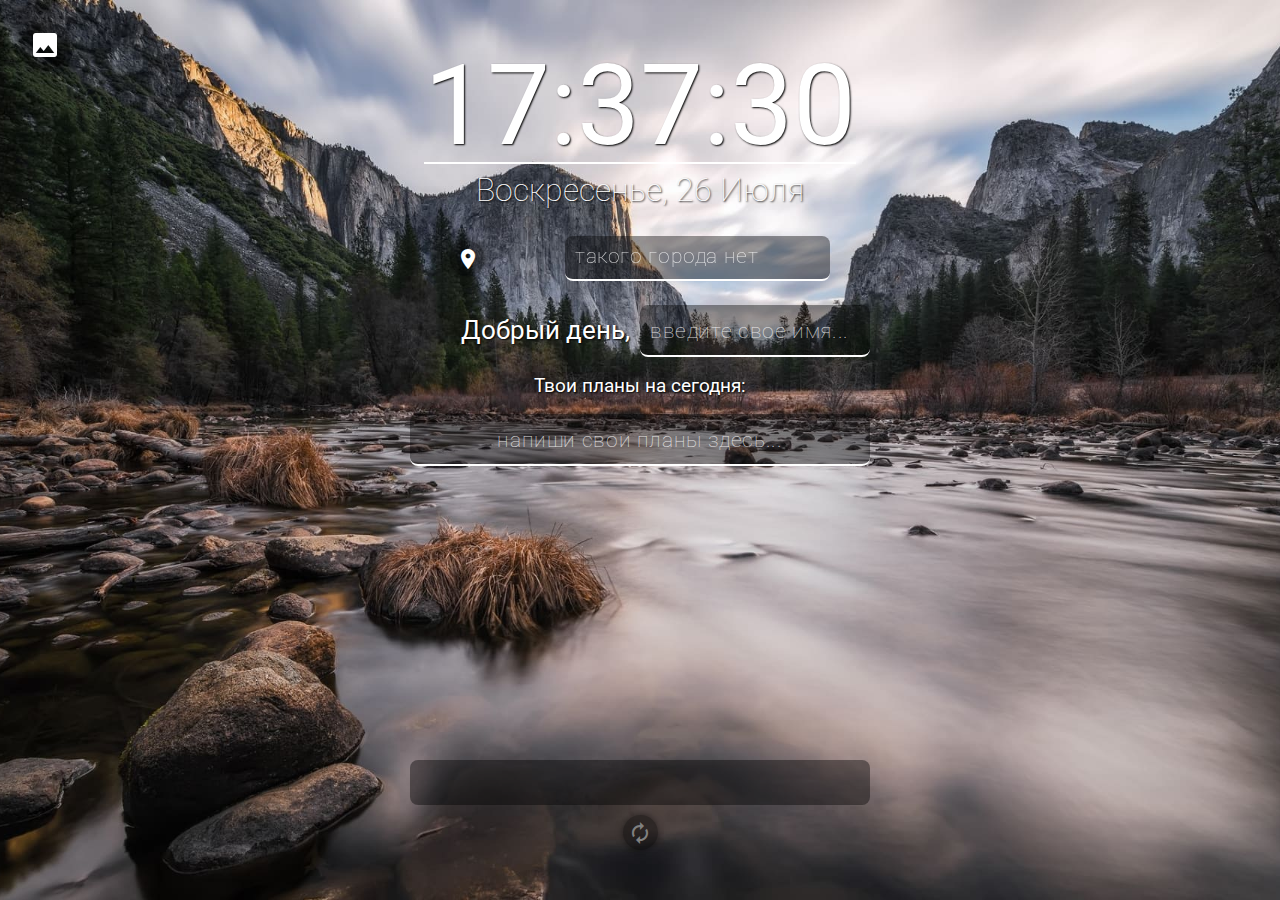
<file: index.html>
<!doctype html>
<html lang="en">
<head>
    <meta charset="UTF-8">
    <meta name="viewport"
          content="width=device-width, user-scalable=no, initial-scale=1.0, maximum-scale=1.0, minimum-scale=1.0">
    <meta http-equiv="X-UA-Compatible" content="ie=edge">
    <link href="https://fonts.googleapis.com/css2?family=Open+Sans:ital,wght@0,300;0,400;0,700;1,300;1,400;1,700&family=Roboto:ital,wght@0,300;0,400;0,700;1,300;1,400;1,700&display=swap" rel="stylesheet">
    <link href="https://fonts.googleapis.com/icon?family=Material+Icons"
          rel="stylesheet">
    <link rel="stylesheet" href="assets/css/owfont-regular.css">
    <link rel="stylesheet" href="assets/css/style.css">
    <title>Momentum</title>
</head>
<body>
<div class="container">
    <button class="next-image__button"><i class="material-icons">image</i></button>
    <div class="container-inner">
        <div class="time">
            <div class="time__container">
                <div id="hour"></div>
                <div class="time__separator">:</div>
                <div id="minutes"></div>
                <div class="time__separator">:</div>
                <div id="seconds"></div>
            </div>
        </div>
        <div id="date"></div>
        <div class="weather">
            <div class="weather__container">
                <button class="weather__button"><i class="material-icons">place</i></button>
                <div class="weather__city"></div>
                <i class="weather__icon owf"></i>
                <div class="weather__temperature"></div>
                <div class="weather__air"></div>
                <div class="weather__wind"></div>
            </div>
            <div class="weather__city">
                <input placeholder="Введите город" class="weather__city-input" type="text" id="city">
            </div>
        </div>
        <div class="greetings">
            <div class="greetings__day" id="greeting"></div>
            <input type="text" placeholder="введите свое имя..." class="greetings__name" id="name">
            <div class="greetings__display-name" id="display__name"></div>
        </div>
        <div class="focus">
            <div class="focus__title">Твои планы на сегодня:</div>
            <div class="focus__container">
                <input type="text" placeholder="напиши свои планы здесь..." class="focus__text" id="focus">
                <div class="focus__display-text" id="display__focus"></div>
            </div>
        </div>
    </div>
    <div class="quotes">
        <div class="quotes__container">
            <div class="quotes__text"></div>
            <div class="quotes__author"></div>
        </div>
        <button class="quote__button"><i class="material-icons">autorenew</i></button>
    </div>
</div>
<script src="assets/js/script.js"></script>
</body>
</html>
</file>
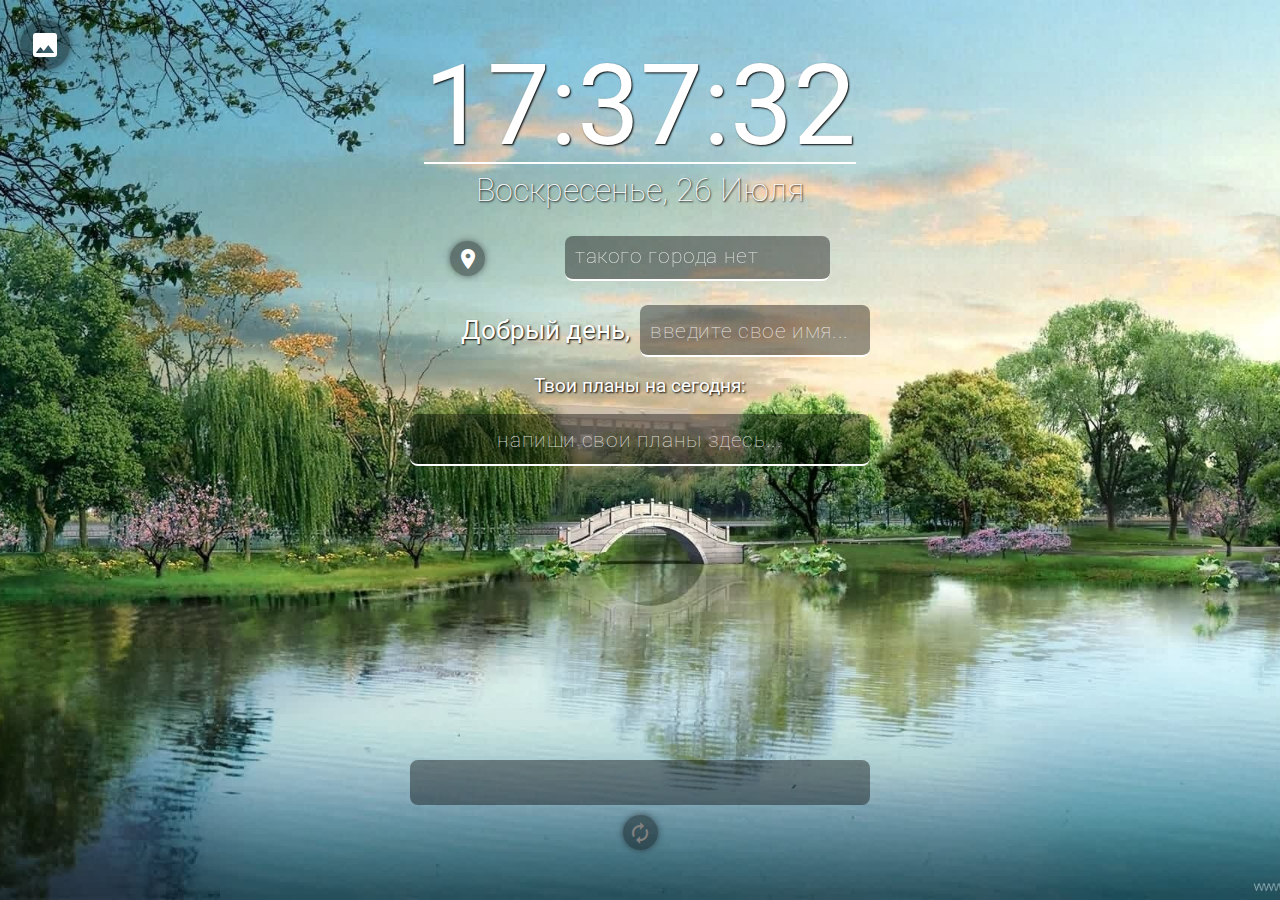
<file: momentum/index.html>
<!doctype html>
<html lang="en">
<head>
    <meta charset="UTF-8">
    <meta name="viewport"
          content="width=device-width, user-scalable=no, initial-scale=1.0, maximum-scale=1.0, minimum-scale=1.0">
    <meta http-equiv="X-UA-Compatible" content="ie=edge">
    <link href="https://fonts.googleapis.com/css2?family=Open+Sans:ital,wght@0,300;0,400;0,700;1,300;1,400;1,700&family=Roboto:ital,wght@0,300;0,400;0,700;1,300;1,400;1,700&display=swap" rel="stylesheet">
    <link href="https://fonts.googleapis.com/icon?family=Material+Icons"
          rel="stylesheet">
    <link rel="stylesheet" href="./assets/css/owfont-regular.css">
    <link rel="stylesheet" href="./assets/css/style.css">
    <title>Momentum</title>
</head>
<body>
<div class="container">
    <button class="next-image__button"><i class="material-icons">image</i></button>
    <div class="container-inner">
        <div class="time">
            <div class="time__container">
                <div id="hour"></div>
                <div class="time__separator">:</div>
                <div id="minutes"></div>
                <div class="time__separator">:</div>
                <div id="seconds"></div>
            </div>
        </div>
        <div id="date"></div>
        <div class="weather">
            <div class="weather__container">
                <button class="weather__button"><i class="material-icons">place</i></button>
                <div class="weather__city"></div>
                <i class="weather__icon owf"></i>
                <div class="weather__temperature"></div>
                <div class="weather__air"></div>
                <div class="weather__wind"></div>
            </div>
            <div class="weather__city">
                <input placeholder="Введите город" class="weather__city-input" type="text" id="city">
            </div>
        </div>
        <div class="greetings">
            <div class="greetings__day" id="greeting"></div>
            <input type="text" placeholder="введите свое имя..." class="greetings__name" id="name">
            <div class="greetings__display-name" id="display__name"></div>
        </div>
        <div class="focus">
            <div class="focus__title">Твои планы на сегодня:</div>
            <div class="focus__container">
                <input type="text" placeholder="напиши свои планы здесь..." class="focus__text" id="focus">
                <div class="focus__display-text" id="display__focus"></div>
            </div>
        </div>
    </div>
    <div class="quotes">
        <div class="quotes__container">
            <div class="quotes__text"></div>
            <div class="quotes__author"></div>
        </div>
        <button class="quote__button"><i class="material-icons">autorenew</i></button>
    </div>
</div>
<script src="./assets/js/script.js"></script>
</body>
</html>
</file>
<file: assets/css/owfont-regular.css>
/*!
 *  owfont-regular 1.0.0 by Deniz Fuchidzhiev - http://websygen.com
 *  License - font: SIL OFL 1.1, css: MIT License
 */
/* FONT PATH
 * -------------------------- */
@font-face {
  font-family: 'owfont';
  src: url('../fonts/owfont-regular.eot?v=1.0.0');
  src: url('../fonts/owfont-regular.eot?#iefix&v=1.0.0') format('embedded-opentype'),
	   url('../fonts/owfont-regular.woff') format('woff'),
	   url('../fonts/owfont-regular.ttf') format('truetype'),
	   url('../fonts/owfont-regular.svg#owf-regular') format('svg');
  font-weight: normal;
  font-style: normal;
}
.owf {
  display: inline-block;
  font: normal normal normal 14px/1 owfont;
  font-size: inherit;
  text-rendering: auto;
  -webkit-font-smoothing: antialiased;
  -moz-osx-font-smoothing: grayscale;
  transform: translate(0, 0);
}
/* makes the font 33% larger relative to the icon container */
.owf-lg {
  font-size: 1.33333333em;
  line-height: 0.75em;
  vertical-align: -15%;
}
.owf-2x {
  font-size: 2em;
}
.owf-3x {
  font-size: 3em;
}
.owf-4x {
  font-size: 4em;
}
.owf-5x {
  font-size: 5em;
}
.owf-fw {
  width: 1.28571429em;
  text-align: center;
}
.owf-ul {
  padding-left: 0;
  margin-left: 2.14285714em;
  list-style-type: none;
}
.owf-ul > li {
  position: relative;
}
.owf-li {
  position: absolute;
  left: -2.14285714em;
  width: 2.14285714em;
  top: 0.14285714em;
  text-align: center;
}
.owf-li.owf-lg {
  left: -1.85714286em;
}
.owf-border {
  padding: .2em .25em .15em;
  border: solid 0.08em #eeeeee;
  border-radius: .1em;
}
.owf-pull-right {
  float: right;
}
.owf-pull-left {
  float: left;
}
.owf.owf-pull-left {
  margin-right: .3em;
}
.owf.owf-pull-right {
  margin-left: .3em;
}

/* owfont uses the Unicode Private Use Area (PUA) to ensure screen
   readers do not read off random characters that represent icons */
   
/*   Weather Condition Codes    */
   
/*   Thunderstorm - - - - - - - - - - - - - - - - - - - - - - - - - - - - - - - - - - - -    */
   
/* thunderstorm with light rain */
.owf-200:before,
.owf-200-d:before,
.owf-200-n:before {
  content: "\EB28";
}
/* thunderstorm with rain */
.owf-201:before,
.owf-201-d:before,
.owf-201-n:before {
  content: "\EB29";
}
/* thunderstorm with heavy rain */
.owf-202:before,
.owf-202-d:before,
.owf-202-n:before {
  content: "\EB2A";
}
/*  light thunderstorm  */
.owf-210:before,
.owf-210-d:before,
.owf-210-n:before {
  content: "\EB32";
}
/*  thunderstorm  */
.owf-211:before,
.owf-211-d:before,
.owf-211-n:before {
  content: "\EB33";
}
/*   heavy thunderstorm   */
.owf-212:before,
.owf-212-d:before,
.owf-212-n:before {
  content: "\EB34";
}
/*   ragged thunderstorm   */
.owf-221:before,
.owf-221-d:before,
.owf-221-n:before {
  content: "\EB3D";
}
/*  thunderstorm with light drizzle    */
.owf-230:before,
.owf-230-d:before,
.owf-230-n:before {
  content: "\EB46";
}
/*  thunderstorm with drizzle     */
.owf-231:before,
.owf-231-d:before,
.owf-231-n:before {
  content: "\EB47";
}
/* thunderstorm with heavy drizzle     */
.owf-232:before,
.owf-232-d:before,
.owf-232-n:before {
  content: "\EB48";
}

/*   Drizzle - - - - - - - - - - - - - - - - - - - - - - - - - - - - - - - - - - - -    */

/*  light intensity drizzle */
.owf-300:before,
.owf-300-d:before,
.owf-300-n:before {
  content: "\EB8C";
}
/*  drizzle */
.owf-301:before,
.owf-301-d:before,
.owf-301-n:before {
  content: "\EB8D";
}
/*  heavy intensity drizzle  */
.owf-302:before,
.owf-302-d:before,
.owf-302-n:before {
  content: "\EB8E";
}
/*   light intensity drizzle rain  */
.owf-310:before,
.owf-310-d:before,
.owf-310-n:before {
  content: "\EB96";
}
/*  drizzle rain  */
.owf-311:before,
.owf-311-d:before,
.owf-311-n:before {
  content: "\EB97";
}
/* heavy intensity drizzle rain */
.owf-312:before,
.owf-312-d:before,
.owf-312-n:before {
  content: "\EB98";
}
/* shower rain and drizzle  */
.owf-313:before,
.owf-313-d:before,
.owf-313-n:before {
  content: "\EB99";
}
/* heavy shower rain and drizzle*/
.owf-314:before,
.owf-314-d:before,
.owf-314-n:before {
  content: "\EB9A";
}
/* shower drizzle */
.owf-321:before,
.owf-321-d:before,
.owf-321-n:before {
  content: "\EBA1";
}

/*   Rain - - - - - - - - - - - - - - - - - - - - - - - - - - - - - - - - - - - -    */

/* light rain  */
.owf-500:before,
.owf-500-d:before,
.owf-500-n:before {
  content: "\EC54";
}
/* moderate rain  */
.owf-501:before,
.owf-501-d:before,
.owf-501-n:before {
  content: "\EC55";
}
/* heavy intensity rain  */
.owf-502:before,
.owf-502-d:before,
.owf-502-n:before {
  content: "\EC56";
}
/* very heavy rain   */
.owf-503:before,
.owf-503-d:before,
.owf-503-n:before {
  content: "\EC57";
}
/* extreme rain    */
.owf-504:before,
.owf-504-d:before,
.owf-504-n:before {
  content: "\EC58";
}
/* freezing rain    */
.owf-511:before,
.owf-511-d:before,
.owf-511-n:before {
  content: "\EC5F";
}
/*  light intensity shower rain    */
.owf-520:before,
.owf-520-d:before,
.owf-520-n:before {
  content: "\EC68";
}
/* shower rain  */
.owf-521:before,
.owf-521-d:before,
.owf-521-n:before {
  content: "\EC69";
}
/*  heavy intensity shower rain  */
.owf-522:before,
.owf-522-d:before,
.owf-522-n:before {
  content: "\EC6A";
}
/* ragged shower rain  */
.owf-531:before,
.owf-531-d:before,
.owf-531-n:before {
  content: "\EC73";
}

/*   Snow - - - - - - - - - - - - - - - - - - - - - - - - - - - - - - - - - - - -    */

/* light snow  */
.owf-600:before,
.owf-600-d:before,
.owf-600-n:before {
  content: "\ECB8";
}
/*  snow  */
.owf-601:before,
.owf-601-d:before,
.owf-601-n:before {
  content: "\ECB9";
}
/*   heavy snow   */
.owf-602:before,
.owf-602-d:before,
.owf-602-n:before {
  content: "\ECBA";
}
/*  sleet  */
.owf-611:before,
.owf-611-d:before,
.owf-611-n:before {
  content: "\ECC3";
}
/*   shower sleet */
.owf-612:before,
.owf-612-d:before,
.owf-612-n:before {
  content: "\ECC4";
}
/* light rain and snow */
.owf-615:before,
.owf-615-d:before,
.owf-615-n:before {
  content: "\ECC7";
}
/* rain and snow  */
.owf-616:before,
.owf-616-d:before,
.owf-616-n:before {
  content: "\ECC8";
}
/* light shower snow  */
.owf-620:before,
.owf-620-d:before,
.owf-620-n:before {
  content: "\ECCC";
}
/* shower snow  */
.owf-621:before,
.owf-621-d:before,
.owf-621-n:before {
  content: "\ECCD";
}
/* heavy shower snow  */
.owf-622:before,
.owf-622-d:before,
.owf-622-n:before {
  content: "\ECCE";
}

/*   Atmosphere - - - - - - - - - - - - - - - - - - - - - - - - - - - - - - - - - - - -    */

/* mist */
.owf-701:before,
.owf-701-d:before,
.owf-701-n:before {
  content: "\ED1D";
}
/* smoke */
.owf-711:before,
.owf-711-d:before,
.owf-711-n:before {
  content: "\ED27";
}
/* haze */
.owf-721:before,
.owf-721-d:before,
.owf-721-n:before {
  content: "\ED31";
}
/* Sand/Dust Whirls */
.owf-731:before,
.owf-731-d:before,
.owf-731-n:before {
  content: "\ED3B";
}
/* Fog */
.owf-741:before,
.owf-741-d:before,
.owf-741-n:before {
  content: "\ED45";
}
/* sand */
.owf-751:before,
.owf-751-d:before,
.owf-751-n:before {
  content: "\ED4F";
}
/* dust */
.owf-761:before,
.owf-761-d:before,
.owf-761-n:before {
  content: "\ED59";
}
/*  VOLCANIC ASH  */
.owf-762:before,
.owf-762-d:before,
.owf-762-n:before {
  content: "\ED5A";
}
/* SQUALLS */
.owf-771:before,
.owf-771-d:before,
.owf-771-n:before {
  content: "\ED63";
}
/* TORNADO */
.owf-781:before,
.owf-781-d:before,
.owf-781-n:before {
  content: "\ED6D";
}

/*   Clouds - - - - - - - - - - - - - - - - - - - - - - - - - - - - - - - - - - - -    */

/*  sky is clear  */  /*  Calm  */
.owf-800:before,
.owf-800-d:before,
.owf-951:before,
.owf-951-d:before {
  content: "\ED80";
}
.owf-800-n:before,
.owf-951-n:before {
  content: "\F168";
}
/*  few clouds   */
.owf-801:before,
.owf-801-d:before {
  content: "\ED81";
}
.owf-801-n:before {
  content: "\F169";
}
/* scattered clouds */
.owf-802:before,
.owf-802-d:before {
  content: "\ED82";
}
.owf-802-n:before {
  content: "\F16A";
}
/* broken clouds  */
.owf-803:before,
.owf-803-d:before,
.owf-803-n:before {
  content: "\ED83";
}
/* overcast clouds  */
.owf-804:before,
.owf-804-d:before,
.owf-804-n:before {
  content: "\ED84";
}

/*   Extreme - - - - - - - - - - - - - - - - - - - - - - - - - - - - - - - - - - - -    */

/* tornado  */
.owf-900:before,
.owf-900-d:before,
.owf-900-n:before {
  content: "\EDE4";
}
/*  tropical storm  */
.owf-901:before,
.owf-901-d:before,
.owf-901-n:before {
  content: "\EDE5";
}
/* hurricane */
.owf-902:before,
.owf-902-d:before,
.owf-902-n:before {
  content: "\EDE6";
}
/* cold */
.owf-903:before,
.owf-903-d:before,
.owf-903-n:before {
  content: "\EDE7";
}
/* hot */
.owf-904:before,
.owf-904-d:before,
.owf-904-n:before {
  content: "\EDE8";
}
/* windy */
.owf-905:before,
.owf-905-d:before,
.owf-905-n:before {
  content: "\EDE9";
}
/* hail */
.owf-906:before,
.owf-906-d:before,
.owf-906-n:before {
  content: "\EDEA";
}

/*   Additional - - - - - - - - - - - - - - - - - - - - - - - - - - - - - - - - - - - -    */

/* Setting */
.owf-950:before,
.owf-950-d:before,
.owf-950-n:before {
  content: "\EE16";
}
/*  Light breeze  */
.owf-952:before,
.owf-952-d:before,
.owf-952-n:before {
  content: "\EE18";
}
/*  Gentle Breeze  */
.owf-953:before,
.owf-953-d:before,
.owf-953-n:before {
  content: "\EE19";
}
/*  Moderate breeze  */
.owf-954:before,
.owf-954-d:before,
.owf-954-n:before {
  content: "\EE1A";
}
/* Fresh Breeze  */
.owf-955:before,
.owf-955-d:before,
.owf-955-n:before {
  content: "\EE1B";
}
/* Strong  Breeze  */
.owf-956:before,
.owf-956-d:before,
.owf-956-n:before {
  content: "\EE1C";
}
/* High wind, near gale  */
.owf-957:before,
.owf-957-d:before,
.owf-957-n:before {
  content: "\EE1D";
}
/* Gale */
.owf-958:before,
.owf-958-d:before,
.owf-958-n:before {
  content: "\EE1E";
}
/*  Severe Gale  */
.owf-959:before,
.owf-959-d:before,
.owf-959-n:before {
  content: "\EE1F";
}
/* Storm */
.owf-960:before,
.owf-960-d:before,
.owf-960-n:before {
  content: "\EE20";
}
/*  Violent Storm  */
.owf-961:before,
.owf-961-d:before,
.owf-961-n:before {
  content: "\EE21";
}
/* Hurricane */
.owf-962:before,
.owf-962-d:before,
.owf-962-n:before {
  content: "\EE22";
}
</file>
<file: momentum/assets/css/owfont-regular.css>
/*!
 *  owfont-regular 1.0.0 by Deniz Fuchidzhiev - http://websygen.com
 *  License - font: SIL OFL 1.1, css: MIT License
 */
/* FONT PATH
 * -------------------------- */
@font-face {
  font-family: 'owfont';
  src: url('../fonts/owfont-regular.eot?v=1.0.0');
  src: url('../fonts/owfont-regular.eot?#iefix&v=1.0.0') format('embedded-opentype'),
	   url('../fonts/owfont-regular.woff') format('woff'),
	   url('../fonts/owfont-regular.ttf') format('truetype'),
	   url('../fonts/owfont-regular.svg#owf-regular') format('svg');
  font-weight: normal;
  font-style: normal;
}
.owf {
  display: inline-block;
  font: normal normal normal 14px/1 owfont;
  font-size: inherit;
  text-rendering: auto;
  -webkit-font-smoothing: antialiased;
  -moz-osx-font-smoothing: grayscale;
  transform: translate(0, 0);
}
/* makes the font 33% larger relative to the icon container */
.owf-lg {
  font-size: 1.33333333em;
  line-height: 0.75em;
  vertical-align: -15%;
}
.owf-2x {
  font-size: 2em;
}
.owf-3x {
  font-size: 3em;
}
.owf-4x {
  font-size: 4em;
}
.owf-5x {
  font-size: 5em;
}
.owf-fw {
  width: 1.28571429em;
  text-align: center;
}
.owf-ul {
  padding-left: 0;
  margin-left: 2.14285714em;
  list-style-type: none;
}
.owf-ul > li {
  position: relative;
}
.owf-li {
  position: absolute;
  left: -2.14285714em;
  width: 2.14285714em;
  top: 0.14285714em;
  text-align: center;
}
.owf-li.owf-lg {
  left: -1.85714286em;
}
.owf-border {
  padding: .2em .25em .15em;
  border: solid 0.08em #eeeeee;
  border-radius: .1em;
}
.owf-pull-right {
  float: right;
}
.owf-pull-left {
  float: left;
}
.owf.owf-pull-left {
  margin-right: .3em;
}
.owf.owf-pull-right {
  margin-left: .3em;
}

/* owfont uses the Unicode Private Use Area (PUA) to ensure screen
   readers do not read off random characters that represent icons */
   
/*   Weather Condition Codes    */
   
/*   Thunderstorm - - - - - - - - - - - - - - - - - - - - - - - - - - - - - - - - - - - -    */
   
/* thunderstorm with light rain */
.owf-200:before,
.owf-200-d:before,
.owf-200-n:before {
  content: "\EB28";
}
/* thunderstorm with rain */
.owf-201:before,
.owf-201-d:before,
.owf-201-n:before {
  content: "\EB29";
}
/* thunderstorm with heavy rain */
.owf-202:before,
.owf-202-d:before,
.owf-202-n:before {
  content: "\EB2A";
}
/*  light thunderstorm  */
.owf-210:before,
.owf-210-d:before,
.owf-210-n:before {
  content: "\EB32";
}
/*  thunderstorm  */
.owf-211:before,
.owf-211-d:before,
.owf-211-n:before {
  content: "\EB33";
}
/*   heavy thunderstorm   */
.owf-212:before,
.owf-212-d:before,
.owf-212-n:before {
  content: "\EB34";
}
/*   ragged thunderstorm   */
.owf-221:before,
.owf-221-d:before,
.owf-221-n:before {
  content: "\EB3D";
}
/*  thunderstorm with light drizzle    */
.owf-230:before,
.owf-230-d:before,
.owf-230-n:before {
  content: "\EB46";
}
/*  thunderstorm with drizzle     */
.owf-231:before,
.owf-231-d:before,
.owf-231-n:before {
  content: "\EB47";
}
/* thunderstorm with heavy drizzle     */
.owf-232:before,
.owf-232-d:before,
.owf-232-n:before {
  content: "\EB48";
}

/*   Drizzle - - - - - - - - - - - - - - - - - - - - - - - - - - - - - - - - - - - -    */

/*  light intensity drizzle */
.owf-300:before,
.owf-300-d:before,
.owf-300-n:before {
  content: "\EB8C";
}
/*  drizzle */
.owf-301:before,
.owf-301-d:before,
.owf-301-n:before {
  content: "\EB8D";
}
/*  heavy intensity drizzle  */
.owf-302:before,
.owf-302-d:before,
.owf-302-n:before {
  content: "\EB8E";
}
/*   light intensity drizzle rain  */
.owf-310:before,
.owf-310-d:before,
.owf-310-n:before {
  content: "\EB96";
}
/*  drizzle rain  */
.owf-311:before,
.owf-311-d:before,
.owf-311-n:before {
  content: "\EB97";
}
/* heavy intensity drizzle rain */
.owf-312:before,
.owf-312-d:before,
.owf-312-n:before {
  content: "\EB98";
}
/* shower rain and drizzle  */
.owf-313:before,
.owf-313-d:before,
.owf-313-n:before {
  content: "\EB99";
}
/* heavy shower rain and drizzle*/
.owf-314:before,
.owf-314-d:before,
.owf-314-n:before {
  content: "\EB9A";
}
/* shower drizzle */
.owf-321:before,
.owf-321-d:before,
.owf-321-n:before {
  content: "\EBA1";
}

/*   Rain - - - - - - - - - - - - - - - - - - - - - - - - - - - - - - - - - - - -    */

/* light rain  */
.owf-500:before,
.owf-500-d:before,
.owf-500-n:before {
  content: "\EC54";
}
/* moderate rain  */
.owf-501:before,
.owf-501-d:before,
.owf-501-n:before {
  content: "\EC55";
}
/* heavy intensity rain  */
.owf-502:before,
.owf-502-d:before,
.owf-502-n:before {
  content: "\EC56";
}
/* very heavy rain   */
.owf-503:before,
.owf-503-d:before,
.owf-503-n:before {
  content: "\EC57";
}
/* extreme rain    */
.owf-504:before,
.owf-504-d:before,
.owf-504-n:before {
  content: "\EC58";
}
/* freezing rain    */
.owf-511:before,
.owf-511-d:before,
.owf-511-n:before {
  content: "\EC5F";
}
/*  light intensity shower rain    */
.owf-520:before,
.owf-520-d:before,
.owf-520-n:before {
  content: "\EC68";
}
/* shower rain  */
.owf-521:before,
.owf-521-d:before,
.owf-521-n:before {
  content: "\EC69";
}
/*  heavy intensity shower rain  */
.owf-522:before,
.owf-522-d:before,
.owf-522-n:before {
  content: "\EC6A";
}
/* ragged shower rain  */
.owf-531:before,
.owf-531-d:before,
.owf-531-n:before {
  content: "\EC73";
}

/*   Snow - - - - - - - - - - - - - - - - - - - - - - - - - - - - - - - - - - - -    */

/* light snow  */
.owf-600:before,
.owf-600-d:before,
.owf-600-n:before {
  content: "\ECB8";
}
/*  snow  */
.owf-601:before,
.owf-601-d:before,
.owf-601-n:before {
  content: "\ECB9";
}
/*   heavy snow   */
.owf-602:before,
.owf-602-d:before,
.owf-602-n:before {
  content: "\ECBA";
}
/*  sleet  */
.owf-611:before,
.owf-611-d:before,
.owf-611-n:before {
  content: "\ECC3";
}
/*   shower sleet */
.owf-612:before,
.owf-612-d:before,
.owf-612-n:before {
  content: "\ECC4";
}
/* light rain and snow */
.owf-615:before,
.owf-615-d:before,
.owf-615-n:before {
  content: "\ECC7";
}
/* rain and snow  */
.owf-616:before,
.owf-616-d:before,
.owf-616-n:before {
  content: "\ECC8";
}
/* light shower snow  */
.owf-620:before,
.owf-620-d:before,
.owf-620-n:before {
  content: "\ECCC";
}
/* shower snow  */
.owf-621:before,
.owf-621-d:before,
.owf-621-n:before {
  content: "\ECCD";
}
/* heavy shower snow  */
.owf-622:before,
.owf-622-d:before,
.owf-622-n:before {
  content: "\ECCE";
}

/*   Atmosphere - - - - - - - - - - - - - - - - - - - - - - - - - - - - - - - - - - - -    */

/* mist */
.owf-701:before,
.owf-701-d:before,
.owf-701-n:before {
  content: "\ED1D";
}
/* smoke */
.owf-711:before,
.owf-711-d:before,
.owf-711-n:before {
  content: "\ED27";
}
/* haze */
.owf-721:before,
.owf-721-d:before,
.owf-721-n:before {
  content: "\ED31";
}
/* Sand/Dust Whirls */
.owf-731:before,
.owf-731-d:before,
.owf-731-n:before {
  content: "\ED3B";
}
/* Fog */
.owf-741:before,
.owf-741-d:before,
.owf-741-n:before {
  content: "\ED45";
}
/* sand */
.owf-751:before,
.owf-751-d:before,
.owf-751-n:before {
  content: "\ED4F";
}
/* dust */
.owf-761:before,
.owf-761-d:before,
.owf-761-n:before {
  content: "\ED59";
}
/*  VOLCANIC ASH  */
.owf-762:before,
.owf-762-d:before,
.owf-762-n:before {
  content: "\ED5A";
}
/* SQUALLS */
.owf-771:before,
.owf-771-d:before,
.owf-771-n:before {
  content: "\ED63";
}
/* TORNADO */
.owf-781:before,
.owf-781-d:before,
.owf-781-n:before {
  content: "\ED6D";
}

/*   Clouds - - - - - - - - - - - - - - - - - - - - - - - - - - - - - - - - - - - -    */

/*  sky is clear  */  /*  Calm  */
.owf-800:before,
.owf-800-d:before,
.owf-951:before,
.owf-951-d:before {
  content: "\ED80";
}
.owf-800-n:before,
.owf-951-n:before {
  content: "\F168";
}
/*  few clouds   */
.owf-801:before,
.owf-801-d:before {
  content: "\ED81";
}
.owf-801-n:before {
  content: "\F169";
}
/* scattered clouds */
.owf-802:before,
.owf-802-d:before {
  content: "\ED82";
}
.owf-802-n:before {
  content: "\F16A";
}
/* broken clouds  */
.owf-803:before,
.owf-803-d:before,
.owf-803-n:before {
  content: "\ED83";
}
/* overcast clouds  */
.owf-804:before,
.owf-804-d:before,
.owf-804-n:before {
  content: "\ED84";
}

/*   Extreme - - - - - - - - - - - - - - - - - - - - - - - - - - - - - - - - - - - -    */

/* tornado  */
.owf-900:before,
.owf-900-d:before,
.owf-900-n:before {
  content: "\EDE4";
}
/*  tropical storm  */
.owf-901:before,
.owf-901-d:before,
.owf-901-n:before {
  content: "\EDE5";
}
/* hurricane */
.owf-902:before,
.owf-902-d:before,
.owf-902-n:before {
  content: "\EDE6";
}
/* cold */
.owf-903:before,
.owf-903-d:before,
.owf-903-n:before {
  content: "\EDE7";
}
/* hot */
.owf-904:before,
.owf-904-d:before,
.owf-904-n:before {
  content: "\EDE8";
}
/* windy */
.owf-905:before,
.owf-905-d:before,
.owf-905-n:before {
  content: "\EDE9";
}
/* hail */
.owf-906:before,
.owf-906-d:before,
.owf-906-n:before {
  content: "\EDEA";
}

/*   Additional - - - - - - - - - - - - - - - - - - - - - - - - - - - - - - - - - - - -    */

/* Setting */
.owf-950:before,
.owf-950-d:before,
.owf-950-n:before {
  content: "\EE16";
}
/*  Light breeze  */
.owf-952:before,
.owf-952-d:before,
.owf-952-n:before {
  content: "\EE18";
}
/*  Gentle Breeze  */
.owf-953:before,
.owf-953-d:before,
.owf-953-n:before {
  content: "\EE19";
}
/*  Moderate breeze  */
.owf-954:before,
.owf-954-d:before,
.owf-954-n:before {
  content: "\EE1A";
}
/* Fresh Breeze  */
.owf-955:before,
.owf-955-d:before,
.owf-955-n:before {
  content: "\EE1B";
}
/* Strong  Breeze  */
.owf-956:before,
.owf-956-d:before,
.owf-956-n:before {
  content: "\EE1C";
}
/* High wind, near gale  */
.owf-957:before,
.owf-957-d:before,
.owf-957-n:before {
  content: "\EE1D";
}
/* Gale */
.owf-958:before,
.owf-958-d:before,
.owf-958-n:before {
  content: "\EE1E";
}
/*  Severe Gale  */
.owf-959:before,
.owf-959-d:before,
.owf-959-n:before {
  content: "\EE1F";
}
/* Storm */
.owf-960:before,
.owf-960-d:before,
.owf-960-n:before {
  content: "\EE20";
}
/*  Violent Storm  */
.owf-961:before,
.owf-961-d:before,
.owf-961-n:before {
  content: "\EE21";
}
/* Hurricane */
.owf-962:before,
.owf-962-d:before,
.owf-962-n:before {
  content: "\EE22";
}
</file>
<file: assets/css/style.css>
@import "cssreset.css";
@import "normalize.css";

.material-icons.md-18 { font-size: 18px; }
.material-icons.md-24 { font-size: 24px; }
.material-icons.md-36 { font-size: 36px; }
.material-icons.md-48 { font-size: 48px; }

body {
    font-family: 'Roboto', sans-serif;
    height: 100vh;
    transition: background-image 1s ease-in-out;
    color: white;
}

.container {
    height: 100%;
    max-width: 500px;
    margin: 0 auto;
    display: flex;
    justify-content: space-between;
    flex-direction: column;
    text-align: center;
    padding: 50px 20px;
}

.time {
    display: flex;
    justify-content: center;
    font-size: 7rem;
    margin-bottom: 10px;
    text-shadow: 1px 1px 2px black;
}

.time__container {
    display: flex;
    border-bottom: 2px solid white;
}

#date {
    font-weight: lighter;
    font-size: 2rem;
    margin-bottom: 20px;
    text-shadow: 1px 1px 2px black;
}

.weather {
    min-height: 65px;
    display: flex;
    align-items: center;
    justify-content: center;
    font-size: 1.2rem;
    margin-bottom: 10px;
    text-shadow: 1px 1px 2px black;
}

.weather__container {
    display: flex;
    flex-wrap: wrap;
    align-items: center;
    justify-content: center;
}

.weather__container > div,
.weather__container > i {
    margin: 0 8px;
    display: flex;
    align-items: center;
}

.weather__temperature {
    font-size: 1.9rem;
}

.weather__icon {
    font-size: 4rem;
}

.weather__city-input,
.greetings__name,
.focus__text {
    display: none;
    outline: none;
    border: none;
    border-bottom: 2px solid white;
    background: rgba(0, 0, 0, 0.4);
    padding: 10px;
    border-radius: 8px;
    caret-color: white;
    color: white;
}

.weather__city-input::placeholder,
.greetings__name::placeholder,
.focus__text::placeholder {
    font-size: 1.3rem;
    font-weight: lighter;
    letter-spacing: 0.03em;
    color: white;
    opacity: .8;
}

.weather__button, .quote__button {
    display: inline-flex;
    align-items: center;
    justify-content: center;
    width: 35px;
    height: 35px;
    border-radius: 50%;
    border: none;
    margin: 0;
    padding: 0;
    background-color: rgba(0, 0, 0, 0.4);
    color: white;
    outline: none;
    cursor: pointer;
    transition: .5s;
    box-shadow: 0 0 7px rgba(0,0,0,0.5);
}

.weather__button:hover, .next-image__button:hover, .quote__button:hover {
    transform: scale(1.2) rotate(1turn);
    background-color: rgba(0, 0, 0, 0.6);
}

.greetings {
    min-height: 60px;
    display: flex;
    align-items: center;
    justify-content: center;
    font-size: 1.6rem;
    margin-bottom: 15px;
    text-shadow: 1px 1px 2px black;
}

.greetings__day {
    text-align: right;
    margin-right: 10px;
    flex-grow: 1;
}

.greetings__name {
    width: 50%;
}

.greetings__display-name, .focus__display-text {
    display: none;
}

.greetings__display-name {
    text-align: left;
    flex-grow: 1;
}

.focus {
    font-size: 1.6rem;
    margin-bottom: 30px;
    text-shadow: 1px 1px 2px black;
}

.focus__title {
    font-size: 1.2rem;
    margin-bottom: 15px;
}

.focus__text {
    font-size: 1.6rem;
    text-align: center;
    width: 100%;
}

.focus__text::placeholder {
    text-align: center;
}

.focus__container {
    display: flex;
    align-items: center;
    justify-content: center;
    min-height: 60px;
}

.focus__display-text {
    width: 100%;
    word-wrap: break-word;
}

.next-image__button {
    position: fixed;
    top: 20px;
    left: 20px;
    width: 50px;
    height: 50px;
    border-radius: 50%;
    border: none;
    display: flex;
    align-items: center;
    justify-content: center;
    margin: 0;
    padding: 0;
    background-color: rgba(0, 0, 0, 0.4);
    color: white;
    outline: none;
    cursor: pointer;
    transition: .5s;
    box-shadow: 0 0 7px rgba(0,0,0,0.5);
}

.next-image__button i {
    font-size: 2rem;
}

.next-image__button:active, .quote__button:active {
    transform: scale(1);
    background-color: rgba(0, 0, 0, 0.8);
}

.quote__button:disabled, .next-image__button:disabled {
    color: gray;
    transform: scale(1);
}

.quotes__container {
    padding: 15px;
    border-radius: 8px;
    background-color: rgba(0, 0, 0, 0.4);
    margin-bottom: 10px;
}

.quotes__text {
    margin-bottom: 15px;
    font-weight: lighter;
    line-height: 130%;
}

.quotes__author {
    font-weight: bold;
}

@media (max-width: 599px) {
    :root {
        font-size: 13px;
    }

    .time {
        font-size: 6rem;
    }

    .next-image__button {
        left: 0;
        right: 0;
        margin: auto;
        top: 10px;
        width: 35px;
        height: 35px;
    }

    .next-image__button i {
        font-size: 20px;
    }

    .container {
        padding: 50px 10px 20px;
    }

    .quotes {
        font-size: 1.2rem;
    }
}

@media (max-width: 426px) {
    :root {
        font-size: 11px;
    }

    .weather__container > div,
    .weather__container > i {
        margin: 0 5px;
    }
}
</file>
<file: momentum/assets/css/style.css>
@import "cssreset.css";
@import "normalize.css";

.material-icons.md-18 { font-size: 18px; }
.material-icons.md-24 { font-size: 24px; }
.material-icons.md-36 { font-size: 36px; }
.material-icons.md-48 { font-size: 48px; }

body {
    font-family: 'Roboto', sans-serif;
    height: 100vh;
    transition: background-image 1s ease-in-out;
    color: white;
}

.container {
    height: 100%;
    max-width: 500px;
    margin: 0 auto;
    display: flex;
    justify-content: space-between;
    flex-direction: column;
    text-align: center;
    padding: 50px 20px;
}

.time {
    display: flex;
    justify-content: center;
    font-size: 7rem;
    margin-bottom: 10px;
    text-shadow: 1px 1px 2px black;
}

.time__container {
    display: flex;
    border-bottom: 2px solid white;
}

#date {
    font-weight: lighter;
    font-size: 2rem;
    margin-bottom: 20px;
    text-shadow: 1px 1px 2px black;
}

.weather {
    min-height: 65px;
    display: flex;
    align-items: center;
    justify-content: center;
    font-size: 1.2rem;
    margin-bottom: 10px;
    text-shadow: 1px 1px 2px black;
}

.weather__container {
    display: flex;
    flex-wrap: wrap;
    align-items: center;
    justify-content: center;
}

.weather__container > div,
.weather__container > i {
    margin: 0 8px;
    display: flex;
    align-items: center;
}

.weather__temperature {
    font-size: 1.9rem;
}

.weather__icon {
    font-size: 4rem;
}

.weather__city-input,
.greetings__name,
.focus__text {
    display: none;
    outline: none;
    border: none;
    border-bottom: 2px solid white;
    background: rgba(0, 0, 0, 0.4);
    padding: 10px;
    border-radius: 8px;
    caret-color: white;
    color: white;
}

.weather__city-input::placeholder,
.greetings__name::placeholder,
.focus__text::placeholder {
    font-size: 1.3rem;
    font-weight: lighter;
    letter-spacing: 0.03em;
    color: white;
    opacity: .8;
}

.weather__button, .quote__button {
    display: inline-flex;
    align-items: center;
    justify-content: center;
    width: 35px;
    height: 35px;
    border-radius: 50%;
    border: none;
    margin: 0;
    padding: 0;
    background-color: rgba(0, 0, 0, 0.4);
    color: white;
    outline: none;
    cursor: pointer;
    transition: .5s;
    box-shadow: 0 0 7px rgba(0,0,0,0.5);
}

.weather__button:hover, .next-image__button:hover, .quote__button:hover {
    transform: scale(1.2) rotate(1turn);
    background-color: rgba(0, 0, 0, 0.6);
}

.greetings {
    min-height: 60px;
    display: flex;
    align-items: center;
    justify-content: center;
    font-size: 1.6rem;
    margin-bottom: 15px;
    text-shadow: 1px 1px 2px black;
}

.greetings__day {
    text-align: right;
    margin-right: 10px;
    flex-grow: 1;
}

.greetings__name {
    width: 50%;
}

.greetings__display-name, .focus__display-text {
    display: none;
}

.greetings__display-name {
    text-align: left;
    flex-grow: 1;
}

.focus {
    font-size: 1.6rem;
    margin-bottom: 30px;
    text-shadow: 1px 1px 2px black;
}

.focus__title {
    font-size: 1.2rem;
    margin-bottom: 15px;
}

.focus__text {
    font-size: 1.6rem;
    text-align: center;
    width: 100%;
}

.focus__text::placeholder {
    text-align: center;
}

.focus__container {
    display: flex;
    align-items: center;
    justify-content: center;
    min-height: 60px;
}

.focus__display-text {
    width: 100%;
    word-wrap: break-word;
}

.next-image__button {
    position: fixed;
    top: 20px;
    left: 20px;
    width: 50px;
    height: 50px;
    border-radius: 50%;
    border: none;
    display: flex;
    align-items: center;
    justify-content: center;
    margin: 0;
    padding: 0;
    background-color: rgba(0, 0, 0, 0.4);
    color: white;
    outline: none;
    cursor: pointer;
    transition: .5s;
    box-shadow: 0 0 7px rgba(0,0,0,0.5);
}

.next-image__button i {
    font-size: 2rem;
}

.next-image__button:active, .quote__button:active {
    transform: scale(1);
    background-color: rgba(0, 0, 0, 0.8);
}

.quote__button:disabled, .next-image__button:disabled {
    color: gray;
    transform: scale(1);
}

.quotes__container {
    padding: 15px;
    border-radius: 8px;
    background-color: rgba(0, 0, 0, 0.4);
    margin-bottom: 10px;
}

.quotes__text {
    margin-bottom: 15px;
    font-weight: lighter;
    line-height: 130%;
}

.quotes__author {
    font-weight: bold;
}

@media (max-width: 599px) {
    :root {
        font-size: 13px;
    }

    .time {
        font-size: 6rem;
    }

    .next-image__button {
        left: 0;
        right: 0;
        margin: auto;
        top: 10px;
        width: 35px;
        height: 35px;
    }

    .next-image__button i {
        font-size: 20px;
    }

    .container {
        padding: 50px 10px 20px;
    }

    .quotes {
        font-size: 1.2rem;
    }
}

@media (max-width: 426px) {
    :root {
        font-size: 11px;
    }

    .weather__container > div,
    .weather__container > i {
        margin: 0 5px;
    }
}
</file>
